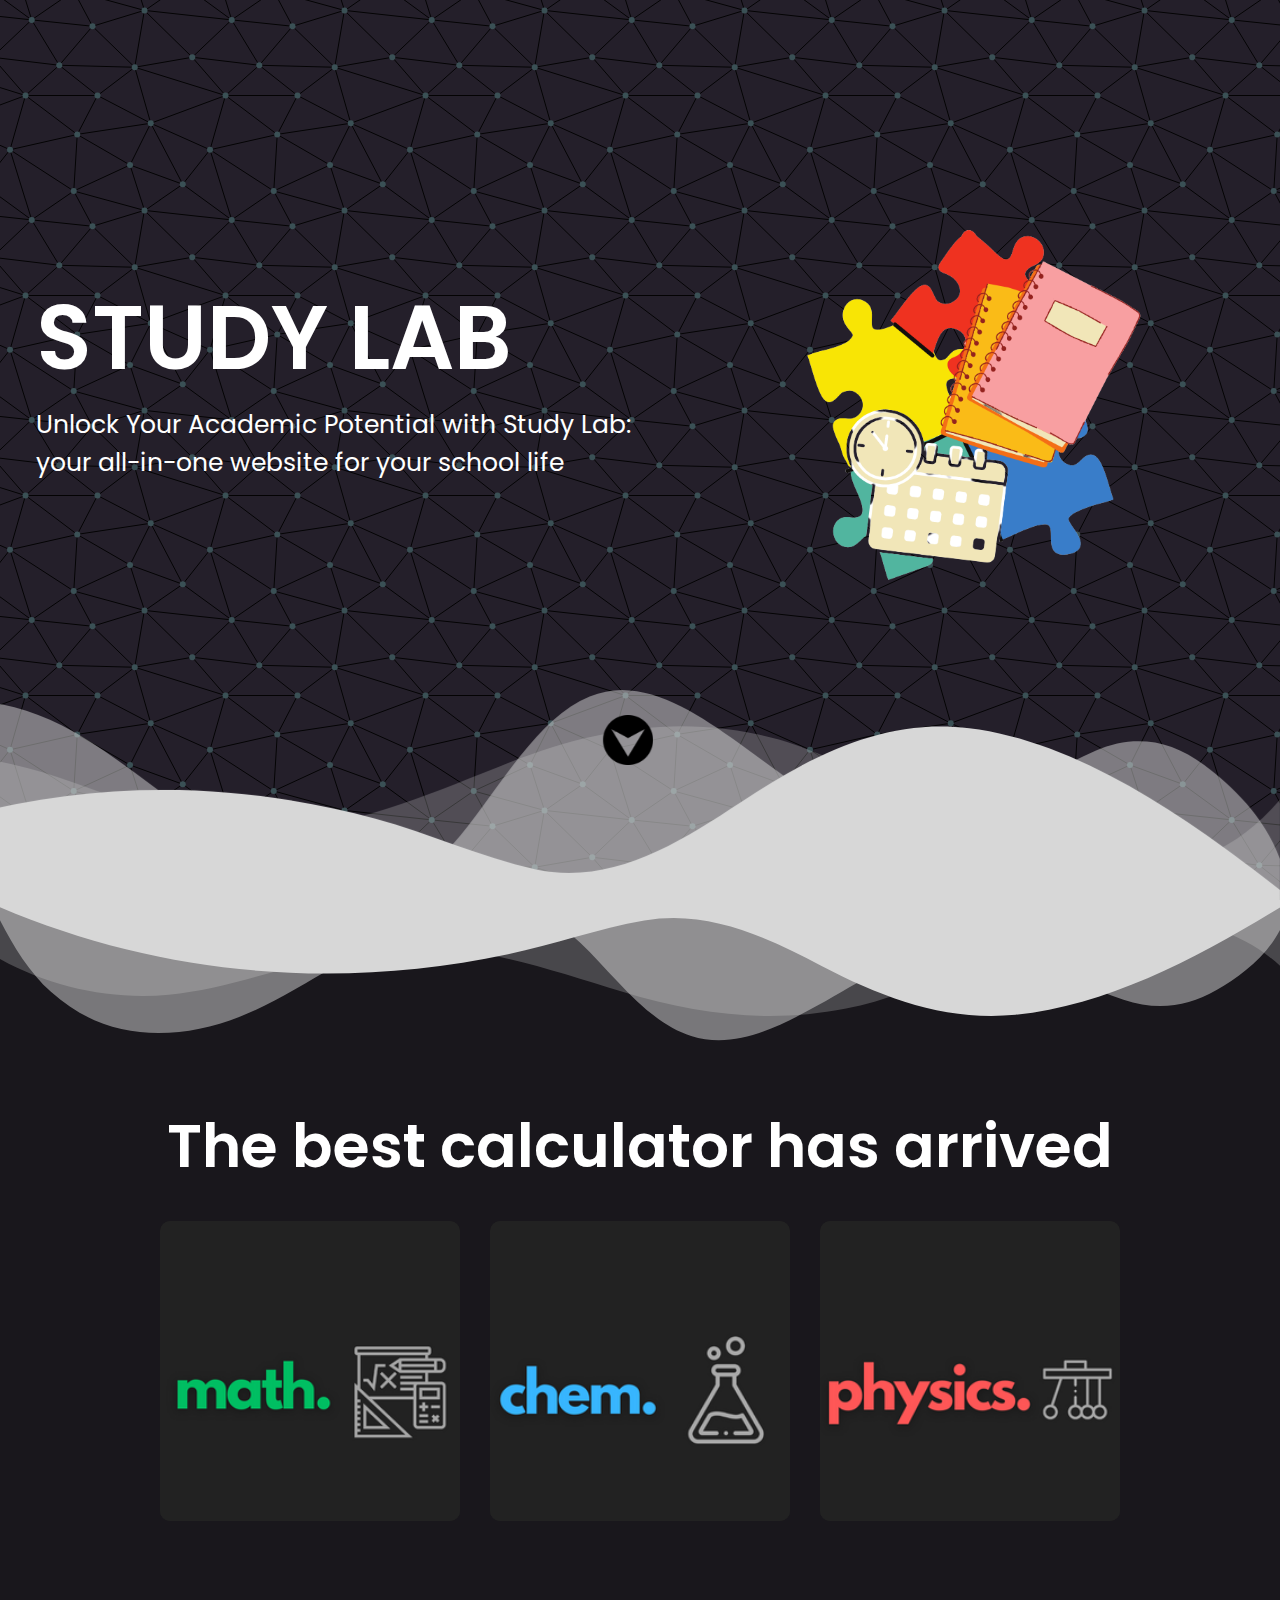
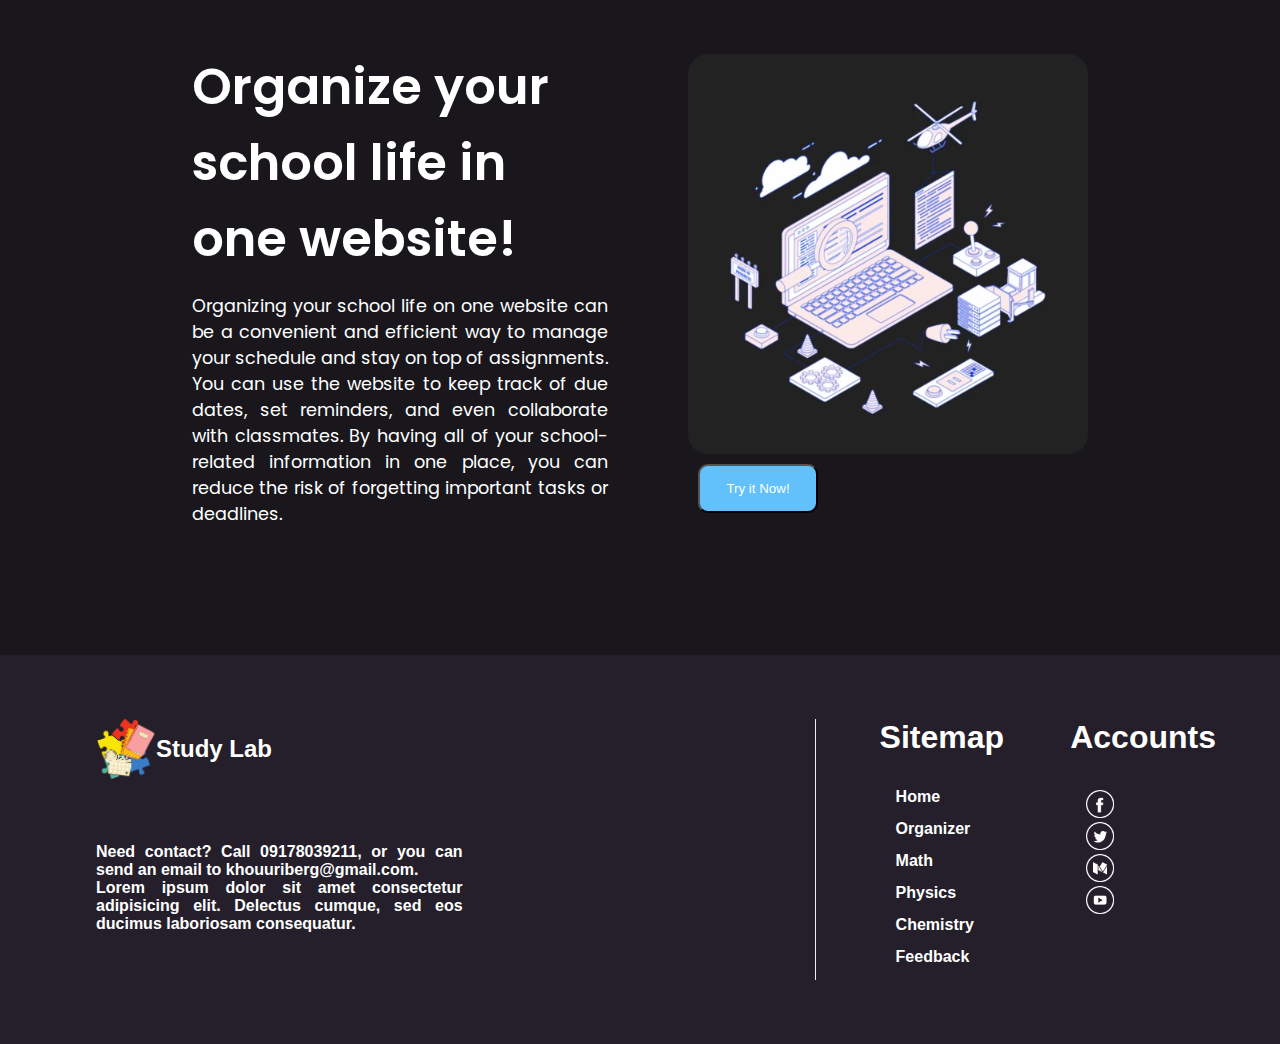
<file: index.html>
<!DOCTYPE html>
<html>
	<head>
		<title>StudyLab - Home Page</title>
		<meta charset="UTF-8">
		<meta name="author" content="Akhou Jhay A. Uribe">
		<meta name="keywords" content="HTML, CSS, Javascript">
		<meta name="revised" content="04/02/2023">
		<link rel="stylesheet" href="css/general.css" type="text/css" />
		<link rel="stylesheet" href="css/home.css" type="text/css" />
		<link rel="icon" type="image/png" href="mmfiles/imgs/header-studylab.png" />
	</head>
	<body>
		<nav>
			<div class="logo">
				<img src="mmfiles/imgs/header-studylab.png" />
				<h2>Study Lab</h2>
			</div>
			<ul>
				<li><a href="index.html">Home</a></li>
				<li><a href="htdocs/Q3KUribeAkhouPage1.html">Organizer</a></li>
				<li><a href="htdocs/Q3KUribeAkhouPage2.html">Calculator</a></li>
			</ul>
		</nav>
		<header>
			<div class="heading">
				<div class="word-contain">
					<p id="title">Study Lab</p>
					<p id="desc">
						Unlock Your Academic Potential with Study Lab:<br />
						your all-in-one website for your school life
					</p>
				</div>
			</div>
			<div class="img-container"><img src="mmfiles/imgs/header-studylab.png" /></div>
			<div class="custom-shape-divider-bottom-1679533360">
				<svg
					data-name="Layer 1"
					xmlns="http://www.w3.org/2000/svg"
					viewBox="0 0 1200 120"
					preserveAspectRatio="none"
				>
					<path
						d="M0,0V46.29c47.79,22.2,103.59,32.17,158,28,70.36-5.37,136.33-33.31,206.8-37.5C438.64,32.43,512.34,53.67,583,72.05c69.27,18,138.3,24.88,209.4,13.08,36.15-6,69.85-17.84,104.45-29.34C989.49,25,1113-14.29,1200,52.47V0Z"
						opacity=".25"
						class="shape-fill"
					></path>
					<path
						d="M0,0V15.81C13,36.92,27.64,56.86,47.69,72.05,99.41,111.27,165,111,224.58,91.58c31.15-10.15,60.09-26.07,89.67-39.8,40.92-19,84.73-46,130.83-49.67,36.26-2.85,70.9,9.42,98.6,31.56,31.77,25.39,62.32,62,103.63,73,40.44,10.79,81.35-6.69,119.13-24.28s75.16-39,116.92-43.05c59.73-5.85,113.28,22.88,168.9,38.84,30.2,8.66,59,6.17,87.09-7.5,22.43-10.89,48-26.93,60.65-49.24V0Z"
						opacity=".5"
						class="shape-fill"
					></path>
					<path
						d="M0,0V5.63C149.93,59,314.09,71.32,475.83,42.57c43-7.64,84.23-20.12,127.61-26.46,59-8.63,112.48,12.24,165.56,35.4C827.93,77.22,886,95.24,951.2,90c86.53-7,172.46-45.71,248.8-84.81V0Z"
						class="shape-fill"
					></path>
				</svg>
			</div>
			<img onclick="scrollPage()" id="arrow" src="mmfiles/imgs/home/header-droparrow.png" />
		</header>
		<div class="custom-shape-divider-top-1679549442">
			<svg
				data-name="Layer 1"
				xmlns="http://www.w3.org/2000/svg"
				viewBox="0 0 1200 120"
				preserveAspectRatio="none"
			>
				<path
					d="M0,0V46.29c47.79,22.2,103.59,32.17,158,28,70.36-5.37,136.33-33.31,206.8-37.5C438.64,32.43,512.34,53.67,583,72.05c69.27,18,138.3,24.88,209.4,13.08,36.15-6,69.85-17.84,104.45-29.34C989.49,25,1113-14.29,1200,52.47V0Z"
					opacity=".25"
					class="shape-fill"
				></path>
				<path
					d="M0,0V15.81C13,36.92,27.64,56.86,47.69,72.05,99.41,111.27,165,111,224.58,91.58c31.15-10.15,60.09-26.07,89.67-39.8,40.92-19,84.73-46,130.83-49.67,36.26-2.85,70.9,9.42,98.6,31.56,31.77,25.39,62.32,62,103.63,73,40.44,10.79,81.35-6.69,119.13-24.28s75.16-39,116.92-43.05c59.73-5.85,113.28,22.88,168.9,38.84,30.2,8.66,59,6.17,87.09-7.5,22.43-10.89,48-26.93,60.65-49.24V0Z"
					opacity=".5"
					class="shape-fill"
				></path>
				<path
					d="M0,0V5.63C149.93,59,314.09,71.32,475.83,42.57c43-7.64,84.23-20.12,127.61-26.46,59-8.63,112.48,12.24,165.56,35.4C827.93,77.22,886,95.24,951.2,90c86.53-7,172.46-45.71,248.8-84.81V0Z"
					class="shape-fill"
				></path>
			</svg>
		</div>
		<main>
			<div class="container-calculator">
				<p id="calculator-intro">The best calculator has arrived</p>
				<!--Unfortunately wasn't able to do everything here except the basic calculator due to time constraints-->
				<div class="box" id="math" onclick="toCalcu()">
					<img src="mmfiles/imgs/home/main-math.png" />
					<div class="info">
						<h2>Mathematics</h2>
						<br/>
						<p>This calculator offers the following:</p>
						<ul>
							<li>Logarithmic Function</li>
							<li>Exponential Function</li>
							<li>Graphing</li>
							<li>Basic Calculations</li>
						</ul>
					</div>
				</div>
				<div class="box" id="chemistry" onclick="toCalcu()">
					<img src="mmfiles/imgs/home/main-chem.png" />
					<div class="info">
						<h2>Chemistry</h2>
						<br/>
						<p>This calculator offers the following:</p>
						<ul>
							<li>Balancing Equations</li>
							<li>Stoichometry</li>
							<li>Ideals Gas</li>
							<li>Reduction and Oxidation</li>
							<li>Partial Pressure</li>
						</ul>
					</div>
				</div>
				<div class="box" id="physics" onclick="toCalcu()">
					<img src="mmfiles/imgs/home/main-physics.png" />
					<div class="info">
						<h2>Physics</h2>
						<br/>
						<p>This calculator offers the following:</p>
						<ul>
							<li>Torque</li>
							<li>Kepler's Laws</li>
						</ul>
					</div>
				</div>
			</div>
			<div class="container-organizer">
				<div>
					<div class="info">
						<p id="main-idea">Organize your school life in one website!</p>
						<p id="description">
							Organizing your school life on one website can be a convenient and efficient way to manage
							your schedule and stay on top of assignments. You can use the website to keep track of due
							dates, set reminders, and even collaborate with classmates. By having all of your
							school-related information in one place, you can reduce the risk of forgetting important
							tasks or deadlines. 
						</p>
					</div>
				</div>
				<div class="video">
					<video src="mmfiles/video/main-organize.mp4" autoplay muted loop>
						Your browser does not support the video tag.
					</video>

					<button> 
						<a href="htdocs/Q3KUribeAkhouPage1.html">Try it Now!</a>
					</button>
				</div>
			</div>
			<footer>
				<div class="Contact">
					<div class="logo">
						<img src="mmfiles/imgs/header-studylab.png" />
						<h2>Study Lab</h2>
					</div>
					<p>
						Need contact? Call 09178039211, or you can send an email to khouuriberg@gmail.com. <br/>
						Lorem ipsum dolor sit amet consectetur adipisicing elit. Delectus cumque, sed eos ducimus
						laboriosam consequatur.
					</p>
				</div>
				<div class="Sitemap">
					<h1>Sitemap</h1>
					<ul>
						<li>Home</li>
						<li>Organizer</li>
						<li>Math</li>
						<li>Physics</li>
						<li>Chemistry</li>
						<li>Feedback</li>
					</ul>
				</div>
				<div class="Accounts">
					<h1>Accounts</h1>
					<ul>
						<li><a class="sprite" id="fbsprite" href="https://www.facebook.com/khouuribe/"></a></li>
						<li><a class="sprite" id="twtsprite" href="https://twitter.com/bukhou_shake"></a></li>
						<li><a class="sprite" id="mailsprite" href="https://google.mail.com"></a></li>
						<li>
							<a
								class="sprite"
								id="ytsprite"
								href="https://www.youtube.com/channel/UCwOoEl0vZ6RyvIPDHwYIJug"
							></a>
						</li>
					</ul>
				</div>
			</footer>
		</main>
		<script src="js/home.js"></script>
	</body>
</html>
</file>
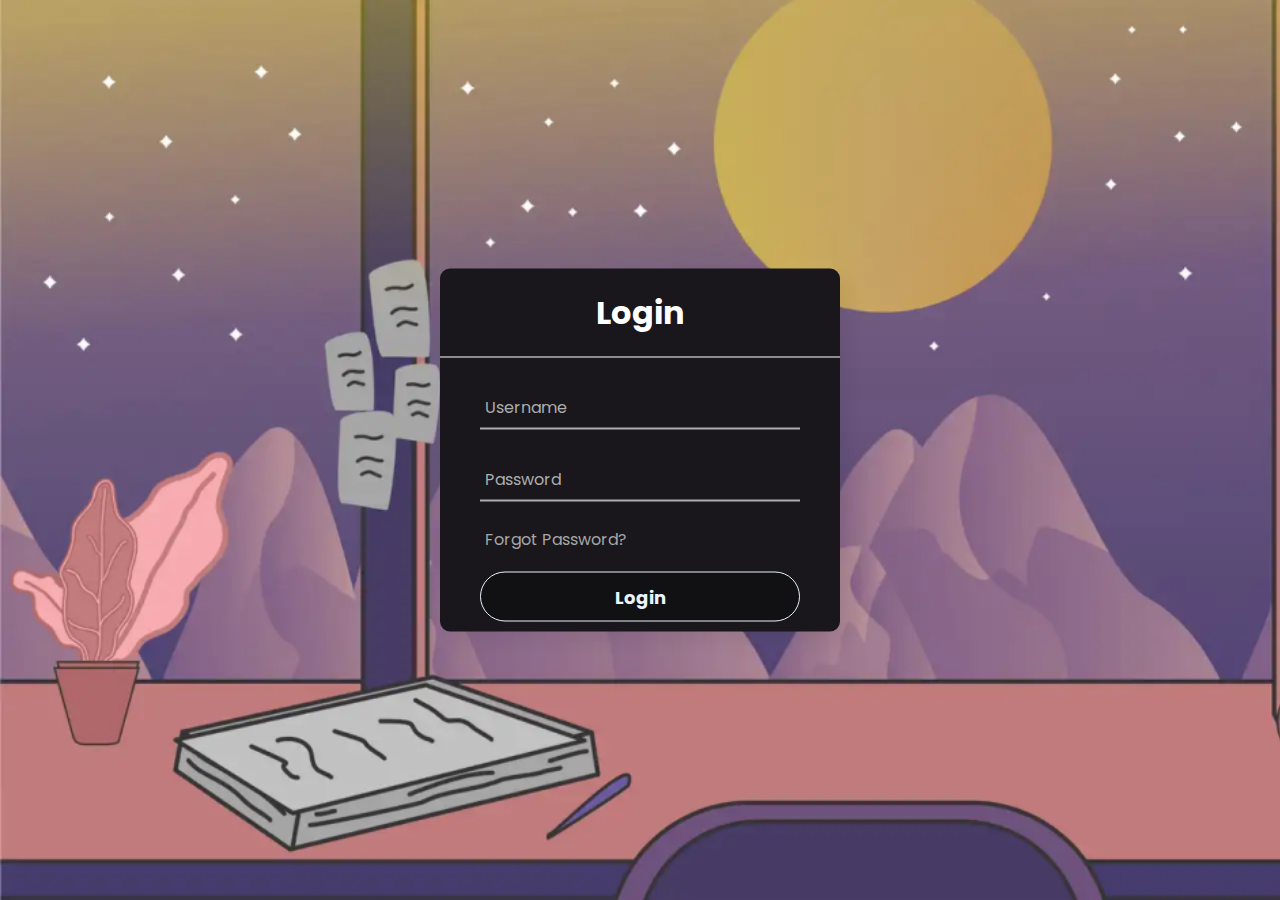
<file: htdocs/login.html>
<!--Unfortunately I won't be able to use this-->
<!DOCTYPE html>
<html>
  <head>
    <title>Login</title>
    <link rel="stylesheet" href="../css/login.css">
  </head>
  <body>
    <div class="center">
      <h1>Login</h1>
      <form>
        <div class="txt_field">
          <input type="text" required>
          <span></span>
          <label>Username</label>
        </div>
        <div class="txt_field">
          <input type="password" required>
          <span></span>
          <label>Password</label>
        </div>
        <div class="pass">Forgot Password?</div>
        <input type="submit" value="Login">
      </form>
    </div>
  </body>
</html>
</file>
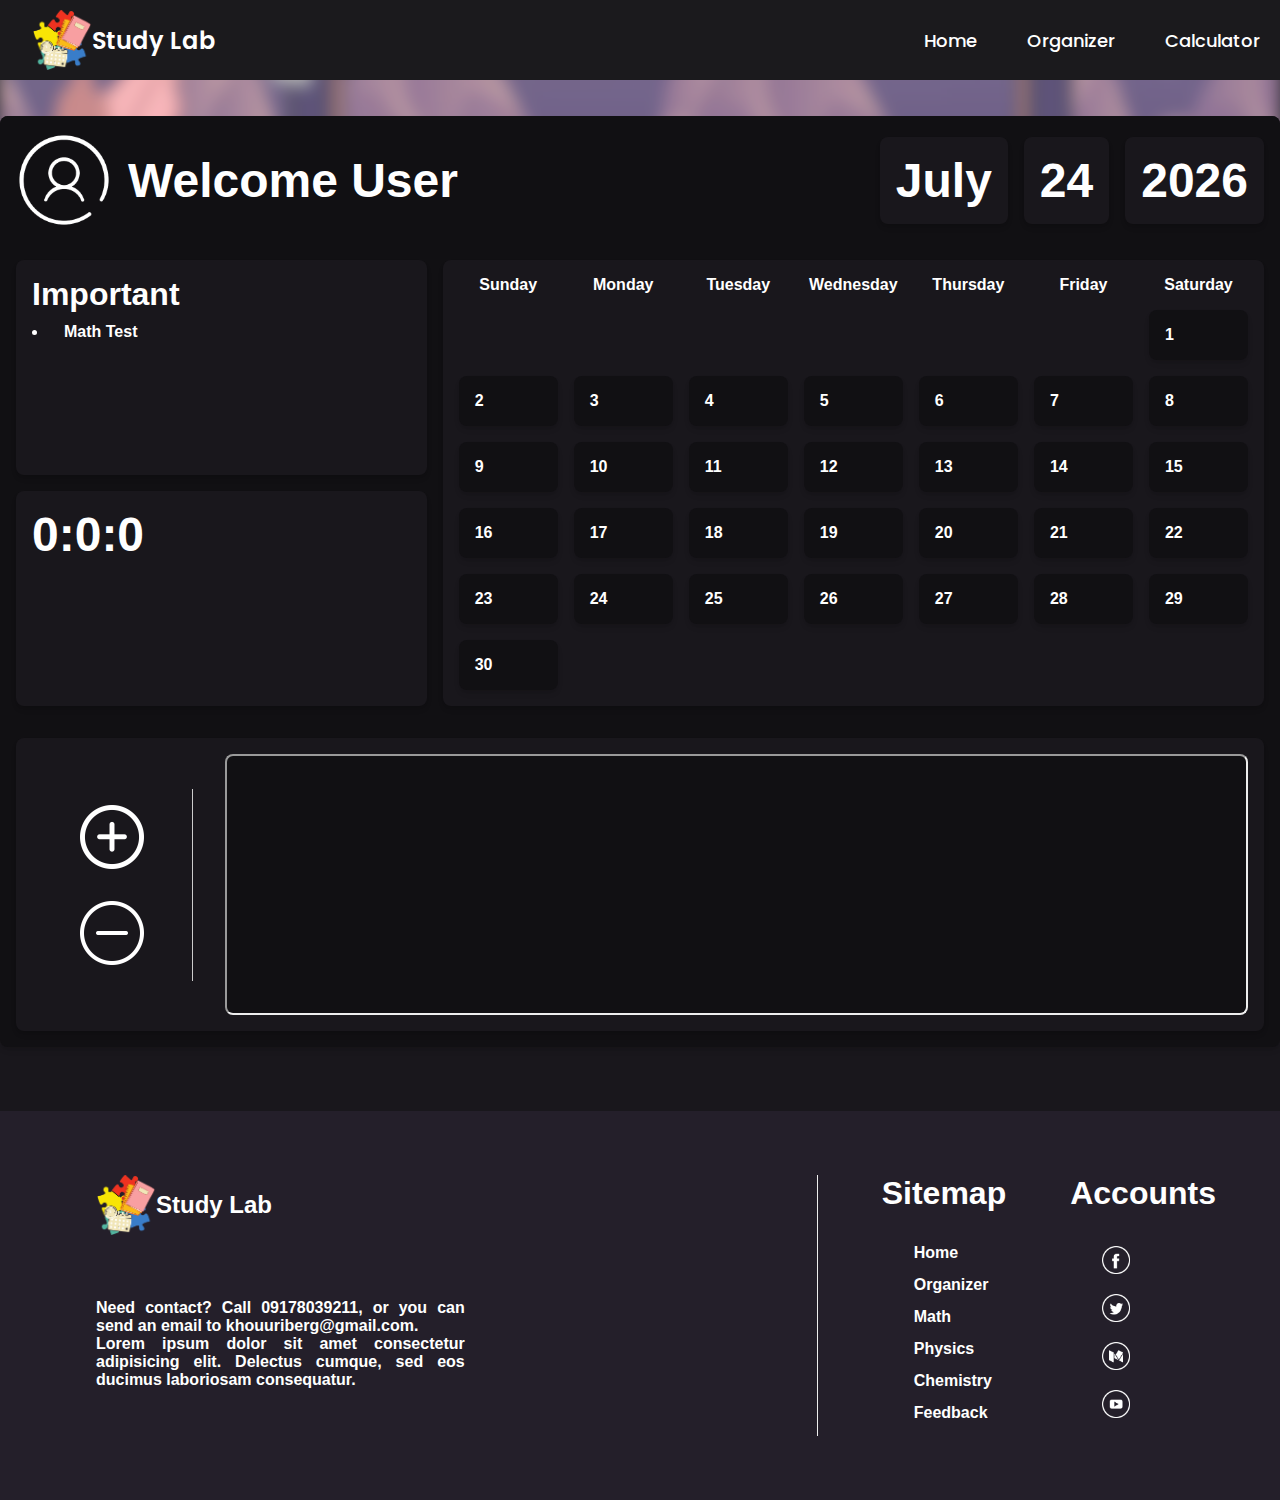
<file: htdocs/Q3KUribeAkhouPage1.html>
<!DOCTYPE html>
<html class="dark">
	<head>
		<title>StudyLab - Organizer</title>
		<meta charset="UTF-8">
		<meta name="author" content="Akhou Jhay A. Uribe">
		<meta name="keywords" content="HTML, CSS, Javascript">
		<meta name="revised" content="04/02/2023">
		<link rel="stylesheet" href="../css/organizer.css" />
		<link rel="stylesheet" href="../css/general.css" />
		<link rel="icon" type="image/png" href="../mmfiles/imgs/header-studylab.png" />
	</head>
	<body>
		<nav style="top: 0;">
			<div class="logo">
				<img src="../mmfiles/imgs/header-studylab.png" />
				<h2>Study Lab</h2>
			</div>
			<ul style="gap: 0!important">
				<li><a href="../index.html">Home</a></li>
				<li><a href="Q3KUribeAkhouPage1.html">Organizer</a></li>
				<li><a href="Q3KUribeAkhouPage2.html">Calculator</a></li>
			</ul>
		</nav>
		<header>
			<img src="../mmfiles/imgs/organizer/header-background.png" />
		</header>
		<div class="form-box" id="newForm">
			<div class="card">
				<form>
					<div class="txt_field">
						<input type="text" id="inputTitle" required />
						<span></span>
						<label>Title</label>
					</div>
					<div class="txt_field">
						<textarea id="inputContent" cols="30" rows="10" required>
						</textarea>
					</div>
					<div class="decision">
						<div id="submitForm" onclick="implement()">Submit</div>
						<div onclick="newFormClose()" id="cancelForm">
							Cancel
						</div>
					</div>
				</form>
			</div>
		</div>
		<main>
			<div class="card dark-div">
				<div class="flex">
					<img
						src="../mmfiles/imgs/organizer/flex-pfp.png"
						alt=""
						id="userPfp"
					/>
					<h1 class="text-3xl">Welcome User</h1>
					<div
						class="text-3xl ml-auto flex"
						style="gap: 1rem"
						id="dateToday"
					>
						<p class="card dark-div-2"></p>
						<p class="card dark-div-2"></p>
						<p class="card dark-div-2"></p>
					</div>
				</div>

				<div class="reminders">
					<div class="container">
						<div class="important-notes dark-div-2">
							<h1>Important</h1>
							<div>
								<ul>
									<li>Math Test</li>
								</ul>
							</div>
						</div>
						<div class="card dark-div-2">
							<h1 class="text-3xl" id="workTime">0:0:0</h1>
						</div>
					</div>

					<div class="calendar dark-div-2">
						<div class="days">
							<div>
								<p>Sunday</p>
							</div>
							<div>
								<p>Monday</p>
							</div>
							<div>
								<p>Tuesday</p>
							</div>
							<div>
								<p>Wednesday</p>
							</div>
							<div>
								<p>Thursday</p>
							</div>
							<div>
								<p>Friday</p>
							</div>
							<div>
								<p>Saturday</p>
							</div>
						</div>
						<div class="dates">
							<div></div>
							<div></div>
							<div></div>
							<div></div>
							<div></div>
							<div></div>
							<div class="card">
								<p>1</p>
							</div>
							<div class="card">
								<p>2</p>
							</div>
							<div class="card">
								<p>3</p>
							</div>
							<div class="card">
								<p>4</p>
							</div>
							<div class="card">
								<p>5</p>
							</div>
							<div class="card">
								<p>6</p>
							</div>
							<div class="card">
								<p>7</p>
							</div>
							<div class="card">
								<p>8</p>
							</div>
							<div class="card">
								<p>9</p>
							</div>
							<div class="card">
								<p>10</p>
							</div>
							<div class="card">
								<p>11</p>
							</div>
							<div class="card">
								<p>12</p>
							</div>
							<div class="card">
								<p>13</p>
							</div>
							<div class="card">
								<p>14</p>
							</div>
							<div class="card">
								<p>15</p>
							</div>
							<div class="card">
								<p>16</p>
							</div>
							<div class="card">
								<p>17</p>
							</div>
							<div class="card">
								<p>18</p>
							</div>
							<div class="card">
								<p>19</p>
							</div>
							<div class="card">
								<p>20</p>
							</div>
							<div class="card">
								<p>21</p>
							</div>
							<div class="card">
								<p>22</p>
							</div>
							<div class="card">
								<p>23</p>
							</div>
							<div class="card">
								<p>24</p>
							</div>
							<div class="card">
								<p>25</p>
							</div>
							<div class="card">
								<p>26</p>
							</div>
							<div class="card">
								<p>27</p>
							</div>
							<div class="card">
								<p>28</p>
							</div>
							<div class="card">
								<p>29</p>
							</div>
							<div class="card">
								<p>30</p>
							</div>
						</div>
					</div>
				</div>
				<div class="card dark-div-2" id="task">
					<div id="addRemove">
						<button id="addTask" onclick="add()">
							<img src="../mmfiles/imgs/organizer/add.png"/>
						</button>
						<button id="removeTask" onclick="remove()">
							<img src="../mmfiles/imgs/organizer/minus.png"/>
						</button>
					</div>
					<div class="tasks flex dark-div" id="task-box"></div>
				</div>
			</div>
		</main>
		<footer>
			<div class="Contact">
				<div class="logo">
					<img src="../mmfiles/imgs/header-studylab.png" />
					<h2>Study Lab</h2>
				</div>
				<p>
					Need contact? Call 09178039211, or you can send an email to
					khouuriberg@gmail.com. <br />
					Lorem ipsum dolor sit amet consectetur adipisicing elit.
					Delectus cumque, sed eos ducimus laboriosam consequatur.
				</p>
			</div>
			<div class="Sitemap">
				<h1>Sitemap</h1>
				<ul style="gap: 0; margin: 0!important;;">
					<li>Home</li>
					<li>Organizer</li>
					<li>Math</li>
					<li>Physics</li>
					<li>Chemistry</li>
					<li>Feedback</li>
				</ul>
			</div>
			<div class="Accounts">
				<h1>Accounts</h1>
				<ul>
					<li>
						<a
							class="sprite"
							id="fbsprite"
							href="https://www.facebook.com/khouuribe/"
						></a>
					</li>
					<li>
						<a
							class="sprite"
							id="twtsprite"
							href="https://twitter.com/bukhou_shake"
						></a>
					</li>
					<li>
						<a
							class="sprite"
							id="mailsprite"
							href="https://google.mail.com"
						></a>
					</li>
					<li>
						<a
							class="sprite"
							id="ytsprite"
							href="https://www.youtube.com/channel/UCwOoEl0vZ6RyvIPDHwYIJug"
						></a>
					</li>
				</ul>
			</div>
		</footer>
		<script src="../js/page1.js"></script>
	</body>
</html>
</file>
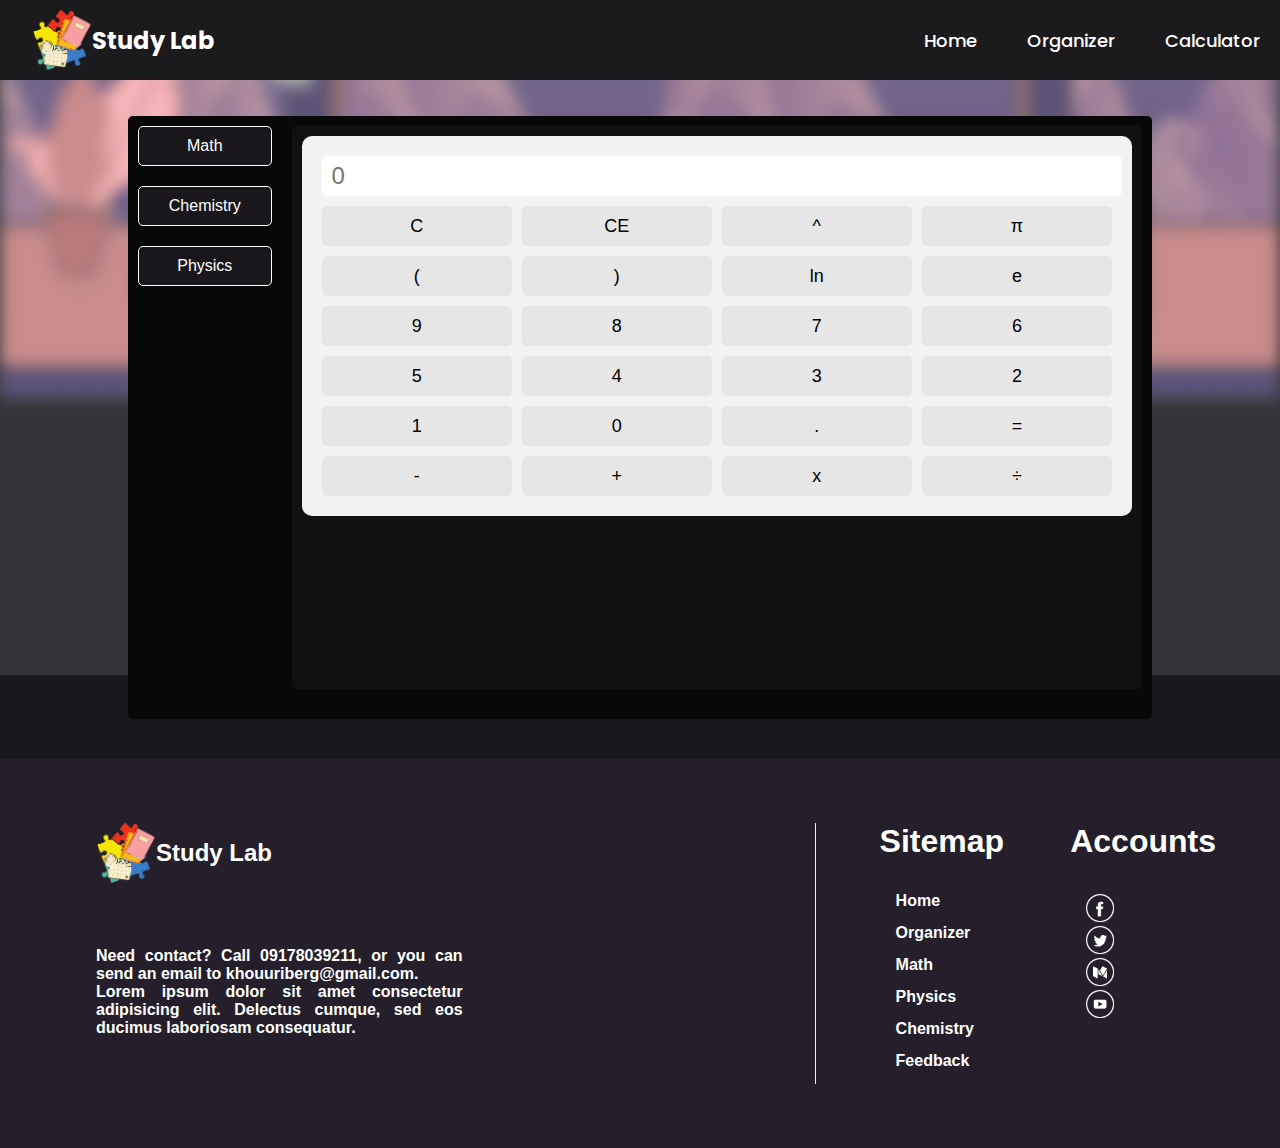
<file: htdocs/Q3KUribeAkhouPage2.html>
<!DOCTYPE html>
<html class="dark">
    <head>
        <title>StudyLab - Calculator</title>
        <meta charset="UTF-8">
		<meta name="author" content="Akhou Jhay A. Uribe">
		<meta name="keywords" content="HTML, CSS, Javascript">
		<meta name="revised" content="04/02/2023">
		<link rel="stylesheet" href="../css/calculator.css" />
		<link rel="stylesheet" href="../css/general.css" />
        <link rel="icon" type="image/png" href="../mmfiles/imgs/header-studylab.png" />
    </head>
    <body>
        <nav style="top: 0;">
			<div class="logo">
				<img src="../mmfiles/imgs/header-studylab.png" />
				<h2>Study Lab</h2>
			</div>
			<ul>
				<li><a href="../index.html">Home</a></li>
				<li><a href="Q3KUribeAkhouPage1.html">Organizer</a></li>
				<li><a href="Q3KUribeAkhouPage2.html">Calculator</a></li>
			</ul>
		</nav>
        <header>
            <img src="../mmfiles/imgs/organizer/header-background.png" />
        </header>
        <main>
            <div class="container">
                <div class="links">
                    <div class="btn" onclick="mathReveal()">
                        Math
                    </div>
                    <div class="btn" onclick="chemReveal()">
                        Chemistry
                    </div>
                    <div class="btn">
                        Physics
                    </div>
                </div>
                <div class="output">
                    <div class="calcuCont">
                        <div id="scical">
                            <div class="display">
                                <input type="text" id="result" placeholder="0">
                            </div>
                            <div class="buttons">
                                <button onclick="clearDisplay()">C</button>
                                <button onclick="backspace()">CE</button>
                                <button onclick="insert('**')">^</button>
                                <button onclick="insert('Math.PI')">π</button>
                                <button onclick="insert('(')">(</button>
                                <button onclick="insert(')')">)</button>
                                <button onclick="insert('Math.LN')">ln</button>
                                <button onclick="insert('Math.E')">e</button>                                
                                <button onclick="insert('9')">9</button>
                                <button onclick="insert('8')">8</button>
                                <button onclick="insert('7')">7</button>
                                <button onclick="insert('6')">6</button>
                                <button onclick="insert('5')">5</button>
                                <button onclick="insert('4')">4</button>
                                <button onclick="insert('3')">3</button>
                                <button onclick="insert('2')">2</button>
                                <button onclick="insert('1')">1</button>
                                <button onclick="insert('0')">0</button>
                                <button onclick="insert('.')">.</button>
                                <button onclick="calculate()">=</button>
                                <button onclick="insert('-')">-</button>
                                <button onclick="insert('+')">+</button>
                                <button onclick="insert('*')">x</button>
                                <button onclick="insert('/')">÷</button>
                            </div>
                        </div>
                        <div id="chemcal">
                            <form id="chem-input">
                                <label>Reactants:</label>
                                <input type="text" id="reactants" placeholder="Enter reactants">
                                <label>Products:</label>
                                <input type="text" id="products" placeholder="Enter products">
                                <button type="button" onclick="balance()">Check</button>
                            </form>
                            <div class="equation" id="equation"></div>
                        </div>
                    </div>
                </div>
            </div>
            <script src="../js/page2.js"></script>
        </main>
        <footer>
			<div class="Contact">
				<div class="logo">
					<img src="../mmfiles/imgs/header-studylab.png" />
					<h2>Study Lab</h2>
				</div>
				<p>
					Need contact? Call 09178039211, or you can send an email to
					khouuriberg@gmail.com. <br />
					Lorem ipsum dolor sit amet consectetur adipisicing elit.
					Delectus cumque, sed eos ducimus laboriosam consequatur.
				</p>
			</div>
			<div class="Sitemap">
				<h1>Sitemap</h1>
				<ul>
					<li>Home</li>
					<li>Organizer</li>
					<li>Math</li>
					<li>Physics</li>
					<li>Chemistry</li>
					<li>Feedback</li>
				</ul>
			</div>
			<div class="Accounts">
				<h1>Accounts</h1>
				<ul>
					<li>
						<a
							class="sprite"
							id="fbsprite"
							href="https://www.facebook.com/khouuribe/"
						></a>
					</li>
					<li>
						<a
							class="sprite"
							id="twtsprite"
							href="https://twitter.com/bukhou_shake"
						></a>
					</li>
					<li>
						<a
							class="sprite"
							id="mailsprite"
							href="https://google.mail.com"
						></a>
					</li>
					<li>
						<a
							class="sprite"
							id="ytsprite"
							href="https://www.youtube.com/channel/UCwOoEl0vZ6RyvIPDHwYIJug"
						></a>
					</li>
				</ul>
			</div>
		</footer>
    </body>
</html>
</file>
<file: css/general.css>
@import url("https://fonts.googleapis.com/css2?family=Inconsolata:wght@200;300;400;500;600;700;800&family=Poppins:ital,wght@0,100;0,200;0,300;0,400;0,500;0,600;0,700;0,800;1,100;1,200;1,300;1,400;1,500;1,600;1,700;1,800&display=swap");
@import url("https://fonts.googleapis.com/css?family=BIZ UDPGothic");

* {
	margin: 0;
	padding: 0;
}

body {
	background-color: #19171c;
	min-height: 100vh;
	overflow-x: hidden;
}

nav {
	margin-right: 20px;
	font-family: Armata;
	width: 100%;
	height: 80px;
	display: flex;
	justify-content: right;
	align-items: center;
	background-color: #1b1a1d;
	z-index: 5;
	position: fixed;
	top: -100px;
	left: 0;
	transition: top 0.3s ease-in-out;
	font-family: "Poppins";
}

nav ul {
	list-style-type: none;
	float: right;
}

nav li {
	padding-left: 10px;
	margin: 0 10px 0 10px;
	float: left;
}

nav a {
	padding: 10px;
	text-decoration: none;
	font-size: 18px;
	transition: 0.7s;
	color: #fff;
	font-weight: 500;
	transition: 0.2s;
}

nav a:hover{
	color: gray;
	
}

footer {
	display: flex;
	gap: 4rem;
	color: white;
	font-family: "Segoe UI", Tahoma, Geneva, Verdana, sans-serif;
	font-weight: 600;
	padding: 4rem;
	margin: 0;
	box-sizing: border-box;
	min-height: 20vh;
	width: 100vw;
	background-color: #241f2a;
}

footer ul {
	list-style-type: none;
}

footer .Contact {
	display: flex;
	align-items: flex-start;
	flex-direction: column;
	padding-right: 20rem;
}

footer .Contact p {
	margin-top: 4rem;
	margin-left: 2rem;
	text-align: justify;
}

footer .Contact * {
	width: 100%;
}

footer .Sitemap {
	margin-left: auto;
	padding-left: 4rem;
	border-left: 1px #eee solid;
}

footer .Sitemap,
footer .Accounts {
	width: 20rem;
}

footer .Sitemap h1,
footer .Accounts h1 {
	margin-bottom: 2rem;
}

footer ul,
footer ol {
	display: flex;
	flex-direction: column;
}

footer ul li {
	padding-left: 1rem;
	position: relative;
	height: 32px;
	display: flex;
	flex-direction: column;
}

footer ul li:hover {
	opacity: 0.3;
}

footer .Accounts .sprite {
	position: absolute;
	width: 100px;
	height: 100px;
	transform: scale(32%) translate(-50%, -50%);
	filter: invert(1);
	top: -50%;
	left: -1.66%;
	transition: 0.3s;
}

#fbsprite {
	background: url("../mmfiles/imgs/footer-sprites.png") no-repeat -40px -40px;
}

#twtsprite {
	background: url("../mmfiles/imgs/footer-sprites.png") no-repeat -160px -40px;
}

#mailsprite {
	background: url("../mmfiles/imgs/footer-sprites.png") no-repeat -520px -160px;
}

#ytsprite {
	background: url("../mmfiles/imgs/footer-sprites.png") no-repeat -160px -160px;
}

.logo {
	margin-right: auto;
	display: flex;
	align-items: center;
	justify-content: center;
	color: white;
	margin-left: 2rem;
}

.logo img {
	width: 60px;
}

footer .logo {
	width: 20vw;
}

.form-box {
	opacity: 0;
	pointer-events: none;
	width: 50%;
	z-index: 50;
	display: flex;;
	position: fixed;
	top: 50vh;
	left: 50vw;
	transform: translate(-50%, -50%);
	isolation: isolate;
    transition: all 200ms;
}

.form-box .card {
	background-color: #19171c;
}

.form-box::before {
	position: fixed;
	content: "a";
	color: transparent;
	width: 999vw;
	height: 999vh;
    top: -100vh;
    left: -100vw;
	backdrop-filter: blur(1rem);
	z-index: -9999;
}
</file>
<file: css/home.css>
header {
	--image: url("data:image/svg+xml,%3Csvg xmlns='http://www.w3.org/2000/svg' width='200' height='200' viewBox='0 0 800 800'%3E%3Cg fill='none' stroke='%23000000' stroke-width='3.7'%3E%3Cpath d='M769 229L1037 260.9M927 880L731 737 520 660 309 538 40 599 295 764 126.5 879.5 40 599-197 493 102 382-31 229 126.5 79.5-69-63'/%3E%3Cpath d='M-31 229L237 261 390 382 603 493 308.5 537.5 101.5 381.5M370 905L295 764'/%3E%3Cpath d='M520 660L578 842 731 737 840 599 603 493 520 660 295 764 309 538 390 382 539 269 769 229 577.5 41.5 370 105 295 -36 126.5 79.5 237 261 102 382 40 599 -69 737 127 880'/%3E%3Cpath d='M520-140L578.5 42.5 731-63M603 493L539 269 237 261 370 105M902 382L539 269M390 382L102 382'/%3E%3Cpath d='M-222 42L126.5 79.5 370 105 539 269 577.5 41.5 927 80 769 229 902 382 603 493 731 737M295-36L577.5 41.5M578 842L295 764M40-201L127 80M102 382L-261 269'/%3E%3C/g%3E%3Cg fill='%233A5055'%3E%3Ccircle cx='769' cy='229' r='12'/%3E%3Ccircle cx='539' cy='269' r='12'/%3E%3Ccircle cx='603' cy='493' r='12'/%3E%3Ccircle cx='731' cy='737' r='12'/%3E%3Ccircle cx='520' cy='660' r='12'/%3E%3Ccircle cx='309' cy='538' r='12'/%3E%3Ccircle cx='295' cy='764' r='12'/%3E%3Ccircle cx='40' cy='599' r='12'/%3E%3Ccircle cx='102' cy='382' r='12'/%3E%3Ccircle cx='127' cy='80' r='12'/%3E%3Ccircle cx='370' cy='105' r='12'/%3E%3Ccircle cx='578' cy='42' r='12'/%3E%3Ccircle cx='237' cy='261' r='12'/%3E%3Ccircle cx='390' cy='382' r='12'/%3E%3C/g%3E%3C/svg%3E");
	background-color: #241f2a;
    background-image: var(--image);
	width: 100%;
	height: 100vh;
	display: flex;
	flex-direction: row;
	align-items: stretch;
	font-family: "Poppins", sans-serif;
}

header .custom-shape-divider-bottom-1679533360 {
	position: absolute;
	bottom: 0px;
	left: 0;
	width: 100%;
	overflow: hidden;
	line-height: 0;
	transform: rotate(180deg);
}

header .custom-shape-divider-bottom-1679533360 svg {
	position: relative;
	display: block;
	width: calc(117% + 1.3px);
	height: 229px;
	transform: rotateY(180deg);
}

header .custom-shape-divider-bottom-1679533360 .shape-fill {
	fill: #d7d7d7;
}

header .heading {
	position: relative;
	width: 60%;
	display: flex;
	justify-content: center;
	top: 30vh;
}

header .heading p {
	color: white;
}

header .heading #title {
	font-size: 90px;
	font-weight: 600;
	text-transform: uppercase;
}

header .heading #desc {
	font-size: 25px;
}

header .heading #title span {
	font-size: 40px;
	padding: 0;
}

header .img-container {
	width: 55%;
	display: flex;
	justify-content: center;
	align-items: center;
}

header .img-container img {
	width: 350px;
	border-radius: 30px;
	position: relative;
	bottom: 5%;
}

header #arrow {
	width: 50px;
	position: absolute;
	bottom: 15%;
	right: 49%;
	transition: 0.3s;
}

header #arrow:hover {
	transform: scale(130%);
}

.custom-shape-divider-top-1679549442 {
	position: relative;
	left: 0;
	width: 100%;
	overflow: hidden;
	line-height: 0;
}

.custom-shape-divider-top-1679549442 svg {
	position: relative;
	display: block;
	width: calc(100% + 1.3px);
	height: 153px;
}

.custom-shape-divider-top-1679549442 .shape-fill {
	fill: #d7d7d7;
}

main {
	display: flex;
	flex-direction: column;
	align-items: center;
	justify-content: center;
    margin: 3rem 0 0 0;
	height: 100%;
    gap: 8rem
}

main .container-calculator {
	display: flex;
	flex-direction: row;
	flex-wrap: wrap;
	align-items: center;
	justify-content: center;
	width: 100%;
	gap: 30px;
}

main .container-calculator #calculator-intro {
	color: white;
	font-family: "Poppins";
	font-size: 60px;
	font-weight: 600;
	width: 100%;
	text-align: center;
}

main .container-calculator .box {
    position: relative;
    aspect-ratio: 1;
	height: 300px;
	color: white;
	background-color: hsl(0, 0%, 13%);
	transition: 0.2s;
	border-radius: 10px;
    overflow: hidden;
}

main .container-calculator .box:hover {
	transform: scale(1.05);
	border: 1px solid white;
}

main .container-calculator .box img {
    object-fit: cover;
    width: 100%;
	position: absolute;
	transition: opacity 0.4s ease;
	z-index: 3;
	border-radius: 10px;
}

main .container-calculator .box img:hover {
	opacity: 0;
}

main .container-calculator .box .info {
	position: relative;
	z-index: 2;
	width: 100%;
	height: 100%;
}

main .container-calculator div .info p,
main .container-calculator div .info li,
main .container-calculator div .info h2 {
	font-family: "Inconsolata";
	margin-top: 5px;
	margin-left: 10px;
}

main .container-calculator div .info ul {
    list-style: none;
}

main .container-calculator #math .info h2 {
	color: green;
}

main .container-calculator #physics .info h2 {
	color: red;
}

main .container-calculator #chemistry .info h2 {
	color: blue;
}

main .container-organizer .info #main-idea {
	color: white;
}

main .container-organizer {
	display: flex;
	align-items: center;
	justify-content: center;
    gap: 5rem;
    width: 70vw;
}

main .container-organizer .info {
	width: 100%;
}

main .container-organizer .info #main-idea {
	color: white;
	font-family: "Poppins";
	font-size: 50px;
	font-weight: 600;
}

main .container-organizer .info #description {
    margin-top: 1rem;
    color: white;
    font-family: "poppins";
    font-size: 1.1rem;
    text-align: justify;
}

main .container-organizer .video {
	width: 100%;
	display: flex;
	flex-direction: column;
}

main .container-organizer .video video {
	width: 400px;
    border-radius: 20px;
}

main .container-organizer .video button {
	margin: 10px;
	padding: 15px;
	background-color: #62c0fa;
	border-radius: 10px;
	width: 120px;
	transition: 0.2s;
}

main .container-organizer .video button a{
	text-decoration: none;
	color: white;
}
main .container-organizer .video button:hover{
	background-color: #006387;
	transform: scale(1.05);
}
</file>
<file: css/login.css>
@import url('https://fonts.googleapis.com/css2?family=Noto+Sans:wght@700&family=Poppins:wght@400;500;600&display=swap');
*{
  margin: 0;
  padding: 0;
  box-sizing: border-box;
  font-family: "Poppins", sans-serif;
}

body{
  background-image: url("../mmfiles/imgs/organizer/header-background.png");
  background-repeat: no-repeat;
  background-size: cover;
  margin: 0;
  padding: 0;
  height: 100vh;
  overflow: hidden;
}

.center{
  position: absolute;
  top: 50%;
  left: 50%;
  transform: translate(-50%, -50%);
  width: 400px;
  background: #19171c;;
  border-radius: 10px;
  box-shadow: 10px 10px 15px rgba(0,0,0,0.05);
}

.center h1{
  text-align: center;
  color: white;
  padding: 20px 0;
  border-bottom: 1px solid white;
}

.center form{
  padding: 0 40px;
  box-sizing: border-box;
}

form .txt_field{
  position: relative;
  border-bottom: 2px solid #adadad;
  margin: 30px 0;
}

.txt_field input{
  width: 100%;
  padding: 0 5px;
  height: 40px;
  font-size: 16px;
  border: none;
  background: none;
  outline: none;
  color: white;
}

.txt_field label{
  position: absolute;
  top: 50%;
  left: 5px;
  color: #adadad;
  transform: translateY(-50%);
  font-size: 16px;
  pointer-events: none;
  transition: .5s;
}

.txt_field span::before{
  content: '';
  position: absolute;
  top: 40px;
  left: 0;
  width: 0%;
  height: 2px;
  background: #2691d9;
  transition: .5s;
}

.txt_field input:focus ~ label,
.txt_field input:valid ~ label{
  top: -5px;
  color: #2691d9;
}

.txt_field input:focus ~ span::before,
.txt_field input:valid ~ span::before{
  width: 100%;
}

.pass{
  margin: -5px 0 20px 5px;
  color: #a6a6a6;
  cursor: pointer;
}

.pass:hover{
  text-decoration: underline;
}

input[type="submit"]{
  width: 100%;
  height: 50px;
  border: 1px solid;
  background: #111013;
  border-radius: 25px;
  font-size: 18px;
  color: #e9f4fb;
  font-weight: 700;
  cursor: pointer;
  outline: none;
  margin-bottom: 10px;
}

input[type="submit"]:hover{
  border-color: #080809;
  transition: .5s;
}
</file>
<file: css/organizer.css>
* {
	box-sizing: border-box;
	padding: 0;
	margin: 0;
	font-weight: 600;
    transition: all 200ms;
}

:root {
	--box-shadow-md: 0 4px 6px -1px rgb(0 0 0 / 0.1),
	0 2px 4px -2px rgb(0 0 0 / 0.1);
}

main,
body {
	display: flex;
	gap: 4rem;
	flex-direction: column;
	align-content: center;
	justify-content: center;
	font-family: "Segoe UI", Tahoma, Geneva, Verdana, sans-serif;
	font-size: 1rem;
}

header {
	position: absolute;
	top: 0;
	z-index:0;
	width: 100vw;
	overflow: hidden;
	isolation: isolate;
	height: 75%;
}

header img {
	width: 100%;
	top: -20rem;
	position: relative;
	filter: blur(8px);
}

header::after {
	position: absolute;
	width: 100vw;
	height: 100%;
	top: 0;
	left: 0;
	content: 'a';
	color: transparent;
	background-color: rgba(255, 255, 255, 0.125);
}

main {
	z-index: 1;
	max-width: 1280px;
	width: 100%;
	margin: auto;
	margin-top: 7.25rem;
	border-radius: 0.5rem;
}

ol,
ul {
	display: flex;
	gap: 1rem;
	flex-direction: row;
}

li {
	padding-left: 1rem;
	margin-left: 1rem;
}

.ml-auto {
	margin-left: auto;
}

.flex {
	display: flex;
	align-items: center;
}

.justify-center {
	justify-content: center;
}

.text-3xl {
	font-size: 3rem;
}

.card {
	display: flex;
	flex-direction: column;
	box-shadow: var(--box-shadow-md);
	padding: 1rem;
	width: 100%;
	border-radius: 0.5rem;
	gap: 2rem;
}


#inputTitle {
	border-bottom: 2px solid #adadad;
}

#inputContent {
	height: 200px;
	width: 100%;
	background-color: #19171c;
	color: white;
	font-family: 'Segoe UI', Tahoma, Geneva, Verdana, sans-serif;
	font-weight: 600;
	padding: 1rem;
	line-height: 0;
	border: 1px white solid;
	border-radius: 5px;
}
#inputContent::placeholder {
    text-align: left;
}

#inputContent ~ label{
	top: 10%;
}

form .txt_field{
	position: relative;
	margin: 30px 0;
}
  
.txt_field input{
	width: 100%;
	padding: 0 5px;
	height: 40px;
	font-size: 16px;
	border: none;
	background: none;
	outline: none;
	color: white;
}
  
.txt_field label{
	position: absolute;
	top: 50%;
	left: 5px;
	color: #adadad;
	transform: translateY(-50%);
	font-size: 16px;
	pointer-events: none;
	transition: .5s;
}
  
.txt_field span::before{
	content: 'a';
	color: transparent;
	position: absolute;
	top: 40px;
	left: 0;
	width: 0;
	height: 2px;
	background: #2691d9;
	transition: .5s;
}
  
.txt_field input:focus ~ label,
.txt_field input:valid ~ label{
	top: -10px!important;
	color: #2691d9;
  }
  
.txt_field input:focus ~ span::before,
.txt_field input:valid ~ span::before{
	display: block;
	width: 100%;
}
  
#cancelForm, #submitForm {
	width: 100%;
	height: 50px;
	border: 1px solid;
	background: #111013;
	border-radius: 0.5rem;
	font-size: 18px;
	color: #e9f4fb;
	font-weight: 700;
	cursor: pointer;
	outline: none;
	display: flex;
	align-items: center;
	justify-content: center;
}
  
#submitForm:hover, 
#cancelForm:hover{
	border-color: #080809;
	transition: .5s;
}	

.reminders {
	display: grid;
	grid-template-columns: 1fr 2fr;
	grid-template-rows: 1fr;
	gap: 1rem;
}

.reminders .container{
	display: grid; 
	grid-template-rows: 1fr 1fr; 
	gap: 1rem
}

.calendar .days {
	display: grid;
	grid-template-columns: repeat(7, 1fr);
	text-align: center;
	gap: 1rem;
	margin-bottom: 1rem;
}
.calendar .dates {
	display: grid;
	grid-template-columns: repeat(7, 1fr);
	grid-template-rows: repeat(5, 1fr);
	gap: 1rem;
}

.important-notes,
.calendar {
	padding: 1rem;
	box-shadow: var(--box-shadow-md);
}

.important-notes div{
	margin-top: 10px;
}

.important-notes ol,
.important-notes ul{
	display: flex;
	flex-direction: column;
}

#task{
	display: flex;
	flex-direction: row;
	align-items: center;
	justify-content: space-between;
}

#addTask img,
#removeTask img{
	height: 4rem;
	transition: 200ms;
}
#addTask,
#removeTask {
	box-sizing: content-box;
	display: flex;
	align-items: center;
	justify-content: center;
	width: 4rem;
	height: 0rem;
	padding: 3rem;
	background-color: transparent;
	border: none;
	border-right: 1px #333 solid;
}

#addTask:hover img,
#removeTask:hover img {
	transform: scale(1.05);
}

#task-box {
	box-sizing: content-box;
	position: relative;
	display: flex;
	height: 225px;
	overflow-x: scroll;
	border: inset 2px #eee;
}
#task-box * {
	flex-shrink: 0;
}

.decision{
	display: flex;
	justify-content: center;
	align-items: center;
	gap: 5px;
}

.cardText {
	cursor: pointer; 
	transition: transform 0.2s ease-in-out;
}

.cardText:hover {
	transform: scale(1.02);
}

.tasks .card {
	height: 12rem;
	width: 12rem;
}
.tasks {
	padding: 1rem;
	gap: 1rem;
	width: 100%;
}
#userPfp {
	width: 6rem;
	aspect-ratio: 1;
	border-radius: 9999px;
	margin-right: 1rem;
}

.dark main,
.dark body,
.dark {
	background-color: #19171c;
	color: white;
}
.dark .dark-div {
	background-color: #111013;
	border-radius: 0.5rem;
}
.dark .dark-div-2 {
	background-color: #19171c;
	border-radius: 0.5rem;
}

.dark .calendar .dates .card {
	background-color: #111013;
}

.dates div:hover{
	transform: scale(1.2);
}

.dark #userPfp,
.dark #addTask,
.dark #removeTask {
	filter: invert(1);
}
</file>
<file: css/calculator.css>
.dark {
    background-color: #19171c;
    color: white;
}

header {
	position: absolute;
	top: 0;
	z-index:0;
	width: 100vw;
	overflow: hidden;
	isolation: isolate;
	height: 75%;
}

header img {
	width: 100%;
	top: -20rem;
	position: relative;
	filter: blur(8px);
}

header::after {
	position: absolute;
	width: 100vw;
	height: 100%;
	top: 0;
	left: 0;
	content: 'a';
	color: transparent;
	background-color: rgba(255, 255, 255, 0.125);
}

main {
	display: flex;
	justify-content: center;
	align-items: center;
	position: relative;
	margin-top: 7.25rem;
	font-family: "Segoe UI", Tahoma, Geneva, Verdana, sans-serif;
}

main .container{
	width: 80%;
	height: 67vh;
	background-color: #080809;
	border-radius: 5px;
	display: flex;
	flex-direction: row;
}

main .container .links {
	width: 15%;
	height: 100%;
	display: flex;
	flex-direction: column;
	margin: 0;
}

main .container .links .btn {
	justify-content: center;
	margin: 10px;
	padding: 10px;
	background-color: #19171c;
	display: flex;
	border: 1px solid white;
	border-radius: 5px;
	transition: 0.2s;
}

main .container .links .btn:hover {
	border-color: #19171c;
}

main .container .output {
	width: 85%;
}

main .container .output .calcuCont {
	background-color: #111013;
	height: 90%;
	margin: 10px;
	padding: 10px;
	border-radius: 5px;
}

#scical {
	margin: 0 auto;
	padding: 20px;
	background-color: #f2f2f2;
	border-radius: 10px;
}

.display {
	margin-bottom: 10px;
	text-align: right;
}

.display input {
	width: 100%;
	height: 40px;
	padding-left: 10px;
	font-size: 24px;
	border: none;
	border-radius: 5px;
}

.buttons {
	display: grid;
	grid-template-columns: repeat(4, 1fr);
	grid-gap: 10px;
}

.buttons button {
	height: 40px;
	font-size: 18px;
	background-color: #e6e6e6;
	border: none;
	border-radius: 5px;
	cursor: pointer;
	transition: all 0.2s ease-in-out;
}

.buttons button:hover {
	background-color: #d9d9d9;
}

#chemcal {
	margin: 0 auto;
	max-width: 800px;
	padding: 20px;
	background-color: #fff;
	box-shadow: 0 0 10px rgba(0, 0, 0, 0.1);
	border-radius: 5px;
	display: none;
}

#chem-input {
	display: flex;
	flex-wrap: wrap;
	justify-content: center;
	align-items: center;
	margin-top: 20px;
}

#chem-input label {
	margin-right: 10px;
	font-weight: bold;
	font-size: 18px;
	color: #333;
}

#chem-input input[type="text"] {
	padding: 10px;
	border: none;
	border-radius: 5px;
	font-size: 18px;
	margin-right: 10px;
}

#chem-input button {
	background-color: #4CAF50;
	color: white;
	padding: 10px 20px;
	border: none;
	border-radius: 5px;
	font-size: 18px;
	cursor: pointer;
}

#chem-input button:hover {
	background-color: #3e8e41;
}

.equation {
	margin-top: 20px;
	font-size: 24px;
	font-weight: bold;
	text-align: center;
	color: #333;
}

footer {
	position: relative;
	bottom: -40px;
}
</file>
